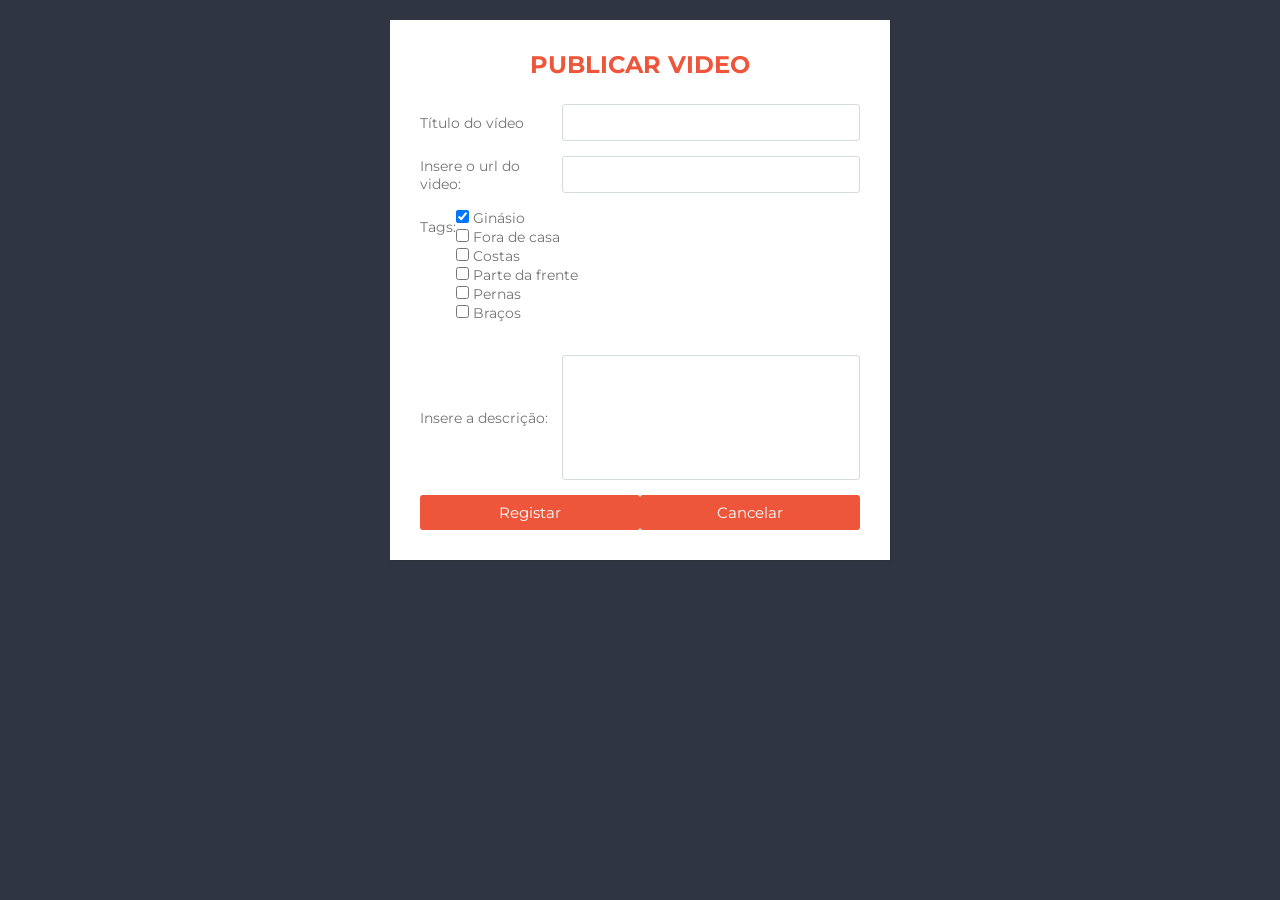
<file: prototipo2/Publicar-Videos/index.html>
<!DOCTYPE html>
<html lang="en">
<head>
	<meta charset="UTF-8">
  <meta name="viewport" content="width=device-width, initial-scale=1.0">
	<title>Publicar videos</title>
	<link rel="stylesheet" href="styles.css">
</head>
<body>

<div class="wrapper">
    <div class="title">
      Publicar video
    </div>
    <div class="form">
       <div class="inputfield">
          <label>Título do vídeo</label>
          <input type="text" class="input">
       </div>  
       <div class="inputfield">
       <label for="video">Insere o url do video:</label>
        <input class="input" type="url" id="video" name="video" accept="video/*">
        </div>
        <div class="inputfield">
            <p>Tags:</p>
              <div class="custom_select">
                <div>
                  <input type="checkbox" id="scales" name="gym" checked>
                  <label for="horns">Ginásio</label>
                </div>

                <div>
                  <input type="checkbox" id="scales" name="outside">
                  <label for="horns">Fora de casa</label>
                </div>

                <div>
                  <input type="checkbox" id="scales" name="backs">
                  <label for="horns">Costas</label>
                </div>

                <div>
                  <input type="checkbox" id="scales" name="front">
                  <label for="horns">Parte da frente</label>
                </div>

                <div>
                  <input type="checkbox" id="scales" name="les">
                  <label for="horns">Pernas</label>
                </div>
                
                <div>
                  <input type="checkbox" id="scales" name="arms">
                  <label for="horns">Braços</label>
                </div>
            </div>
       </div> 
       <br><br><br><br><br>
       

      <div class="inputfield">
          <label>Insere a descrição:</label>
          <textarea class="textarea"></textarea>
       </div> 
     
      <div class="inputfield">
        <input type="submit" value="Registar" class="btn">
        <input type="submit" value="Cancelar" class="btn">

      </div>


    </div>
</div>	
	
</body>
</html>
</file>
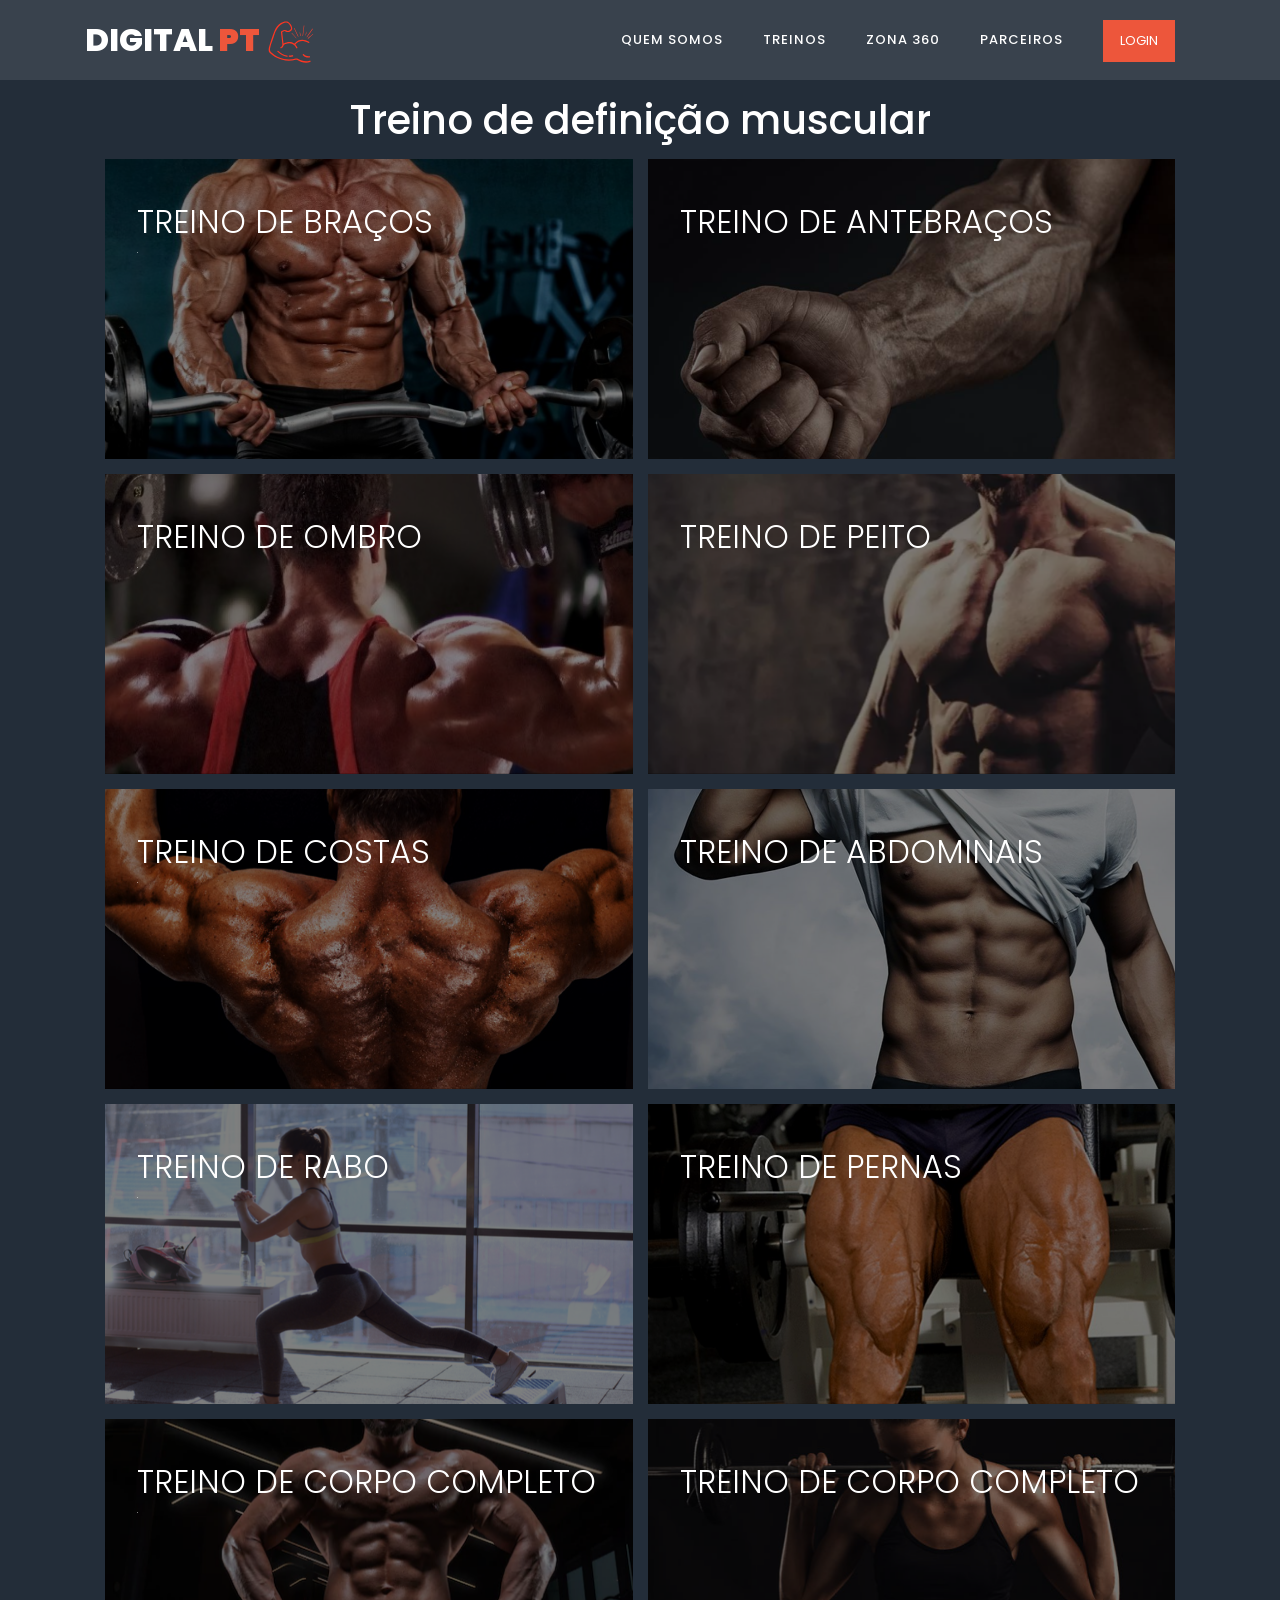
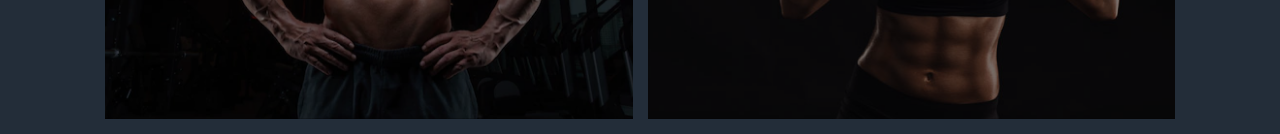
<file: prototipo2/galeria de videos/treino_de_definicao.html>
<!DOCTYPE html>

<html lang="en">



<head>

    <meta charset="UTF-8">

    <meta name="viewport" content="width=device-width, initial-scale=1.0">

    <link rel="icon" href="../fit.png">
<title>DIGITAL PT</title>


    <link rel="stylesheet" href="style.css">

    <link href="https://fonts.googleapis.com/css2?family=Poppins:wght@300;400;500;600;700&display=swap"

        rel="stylesheet">

    <link rel="stylesheet" href="https://stackpath.bootstrapcdn.com/font-awesome/4.7.0/css/font-awesome.min.css">



    <link rel="stylesheet" type="text/css" href="assets/css/bootstrap.min.css">



    <link rel="stylesheet" type="text/css" href="assets/css/font-awesome.css">



    <link rel="stylesheet" href="assets/css/template-para-360.css">

</head>



<body>



  <!--  Header Area Start  -->

  <header class="header-area header-sticky">

    <div class="container">

        <div class="row">

            <div class="col-12">

                <nav class="main-nav">

                    <!--  Logo Start  -->

                    <a href="../index.html" class="logo" align="left">DIGITAL<em> PT</em>

                        <img src="assets/images/gym.svg" width="50" height=50" alt="" />

                    </a>



                    <!--  Logo End  -->

                    <!--  Menu Start  -->

                    <ul class="nav">

                        <li class="scroll-to-section"><a href="../sobre_nos.html" >Quem somos</a></li>

                        <li class="scroll-to-section"><a href="../videos.html">Treinos</a></li>

                        <li class="scroll-to-section"><a href="../360.html">Zona 360</a></li>

                        <li class="scroll-to-section"><a href="../parceria.html">Parceiros</a></li> 

                        <li class="main-button"><a href="../login/login.html">Login</a></li>

                    </ul>

                    <a class='menu-trigger'>

                        <span>Menu</span>

                    </a>

                    <!--  Menu End  -->

                </nav>

            </div>

        </div>

    </div>

</header><br><br><br><br>

<!--  Header Area End  -->



<div class="content">

  



    <h1>Treino de definição muscular</h1>  

 

  <div class="video-gallery">

    

    <div class="gallery-item ">

     <img src="galeria/bracos.jpg"/>

      <div class="gallery-item-caption">

        <!--<div>-->

          <h2>Treino de braços</h2>

        <!--</div>-->

        <a class="vimeo-popup" href="https://youtu.be/VP56-dVhe54"></a>

      </div>

    </div>



    <div class="gallery-item ">

      <img src="galeria/antebracos.jpg"/>

       <div class="gallery-item-caption">

         <!--<div>-->

           <h2>Treino de antebraços</h2>

         <!--</div>-->

         <a class="vimeo-popup" href="https://youtu.be/izIG8eZIQZc"></a>

       </div>

     </div>

    

     <div class="gallery-item ">

      <img src="galeria/ombros.jpg"/>

       <div class="gallery-item-caption">

         <!--<div>-->

           <h2>Treino de ombro</h2>

         <!--</div>-->

         <a class="vimeo-popup" href="https://youtu.be/BEPp1ylJeno"></a>

       </div>

     </div>



     <div class="gallery-item ">

      <img src="galeria/peito.webp"/>

       <div class="gallery-item-caption">

         <!--<div>-->

           <h2>Treino de peito</h2>

         <!--</div>-->

         <a class="vimeo-popup" href="https://youtu.be/MWs4E45Zg2w"></a>

       </div>

     </div>



   <div class="gallery-item ">

     <img src="galeria/costas.jpg"/>

      <div class="gallery-item-caption">

        <!--<div>-->

          <h2>Treino de costas</h2>

        <!--</div>-->

        <a class="vimeo-popup" href="https://youtu.be/ICdzlG-iMSQ"></a>

      </div>

    </div>

    

    <div class="gallery-item ">

      <img src="galeria/abdominais.jpg"/>

       <div class="gallery-item-caption">

         <!--<div>-->

           <h2>Treino de abdominais</h2>

         <!--</div>-->

         <a class="vimeo-popup" href="https://youtu.be/NIcnysLjTPU"></a>

       </div>

     </div>

   

     <div class="gallery-item ">

      <img src="galeria/rabo.png"/>

       <div class="gallery-item-caption">

         <!--<div>-->

           <h2>Treino de rabo</h2>

         <!--</div>-->

         <a class="vimeo-popup" href="https://youtu.be/F4fhPVGiqpw"></a>

       </div>

     </div>

       

     <div class="gallery-item ">

      <img src="galeria/pernas.jpg"/>

       <div class="gallery-item-caption">

         <!--<div>-->

           <h2>Treino de pernas</h2>

         <!--</div>-->

         <a class="vimeo-popup" href="https://youtu.be/4n52rSBh3Yk"></a>

       </div>

     </div>

   

     <div class="gallery-item ">

      <img src="galeria/completo_homem.webp"/>

       <div class="gallery-item-caption">

         <!--<div>-->

           <h2>Treino de corpo completo</h2>

         <!--</div>-->

         <a class="vimeo-popup" href="https://youtu.be/C23W1rutByU"></a>

       </div>

     </div>

   

     <div class="gallery-item ">

      <img src="galeria/completo_mulher.jpg"/>

       <div class="gallery-item-caption">

         <!--<div>-->

           <h2>Treino de corpo completo</h2>

         <!--</div>-->

         <a class="vimeo-popup" href="https://youtu.be/CWuQPor3_xU"></a>

       </div>

     </div>



  </div>

</div>

</body>

</html>
</file>
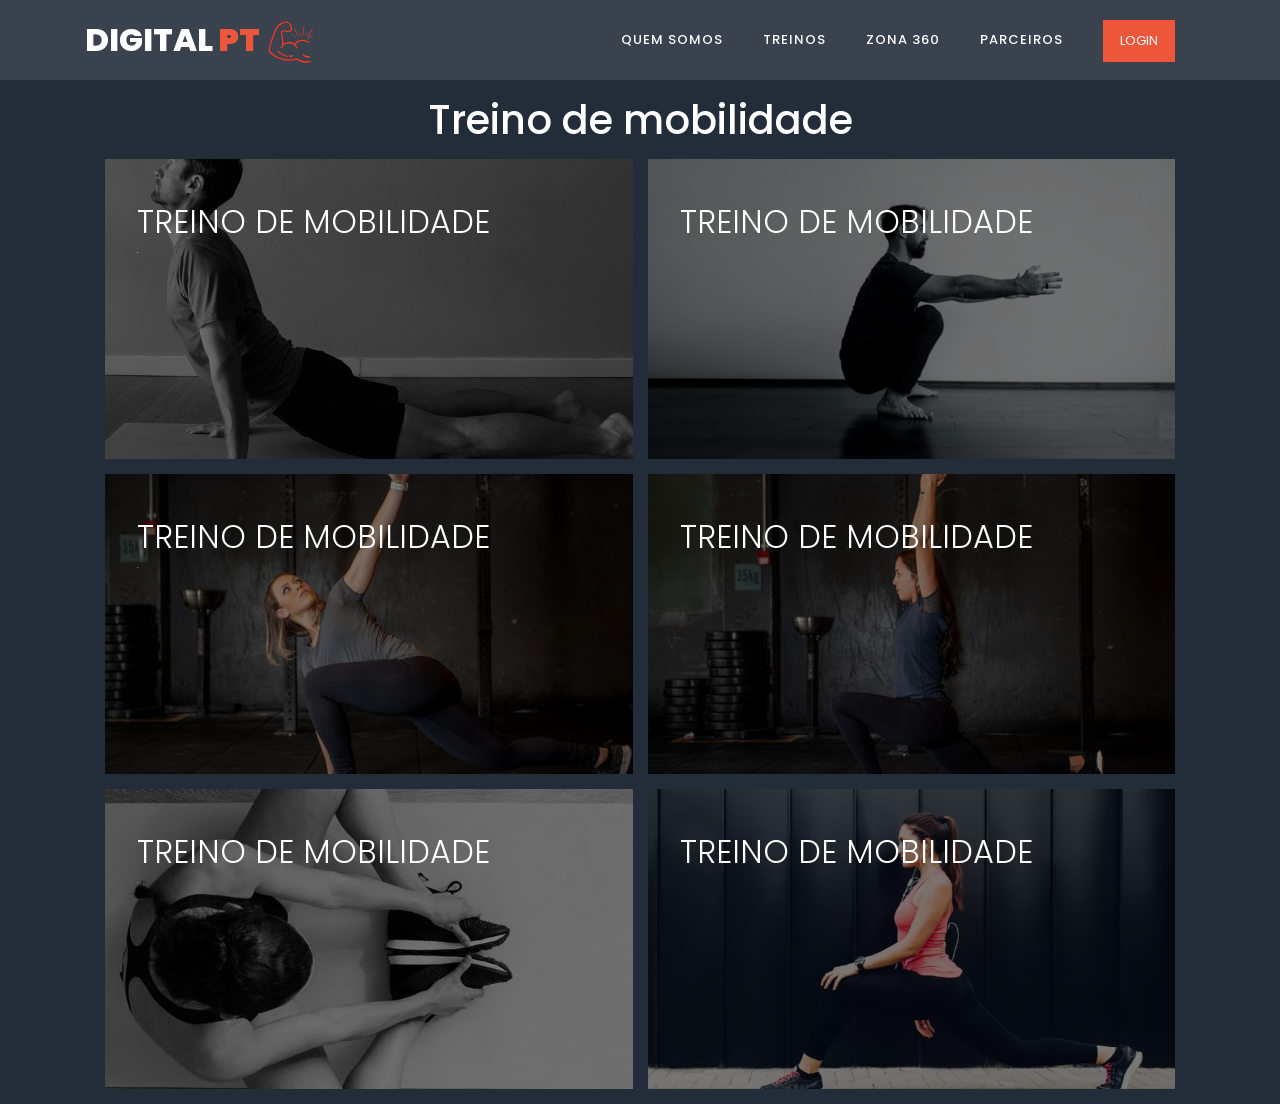
<file: prototipo2/galeria de videos/treino_de_mobilidade.html>
<!DOCTYPE html>

<html lang="en">



<head>

    <meta charset="UTF-8">

    <meta name="viewport" content="width=device-width, initial-scale=1.0">
    <link rel="icon" href="../fit.png">
<title>DIGITAL PT</title>

    <link rel="stylesheet" href="style.css">

    <link href="https://fonts.googleapis.com/css2?family=Poppins:wght@300;400;500;600;700&display=swap"

        rel="stylesheet">

    <link rel="stylesheet" href="https://stackpath.bootstrapcdn.com/font-awesome/4.7.0/css/font-awesome.min.css">



    <link rel="stylesheet" type="text/css" href="assets/css/bootstrap.min.css">



    <link rel="stylesheet" type="text/css" href="assets/css/font-awesome.css">



    <link rel="stylesheet" href="assets/css/template-para-360.css">

</head>



<body>



  <!--  Header Area Start  -->

  <header class="header-area header-sticky">

    <div class="container">

        <div class="row">

            <div class="col-12">

                <nav class="main-nav">

                    <!--  Logo Start  -->

                    <a href="../index.html" class="logo" align="left">DIGITAL<em> PT</em>

                        <img src="assets/images/gym.svg" width="50" height=50" alt="" />

                    </a>



                    <!--  Logo End  -->

                    <!--  Menu Start  -->

                    <ul class="nav">

                      <li class="scroll-to-section"><a href="../sobre_nos.html" >Quem somos</a></li>

                      <li class="scroll-to-section"><a href="../videos.html">Treinos</a></li>

                      <li class="scroll-to-section"><a href="../360.html">Zona 360</a></li>

                      <li class="scroll-to-section"><a href="../parceria.html">Parceiros</a></li> 

                      <li class="main-button"><a href="../login/login.html">Login</a></li>

                  </ul>

                    <a class='menu-trigger'>

                        <span>Menu</span>

                    </a>

                    <!--  Menu End  -->

                </nav>

            </div>

        </div>

    </div>

</header><br><br><br><br>

<!--  Header Area End  -->



<div class="content">

  



    <h1>Treino de mobilidade</h1>  

  

  <div class="video-gallery">

    

    <div class="gallery-item ">

     <img src="galeria/mobilidade1.jpg"/>

      <div class="gallery-item-caption">

        <!--<div>-->

          <h2>Treino de mobilidade</h2>

        <!--</div>-->

        <a class="vimeo-popup" href="https://youtu.be/DXaDRda963o"></a>

      </div>

    </div>



    <div class="gallery-item ">

      <img src="galeria/mobilidade2.jpg"/>

       <div class="gallery-item-caption">

         <!--<div>-->

           <h2>Treino de mobilidade</h2>

         <!--</div>-->

         <a class="vimeo-popup" href="https://youtu.be/Wx-DYIWAA0w"></a>

       </div>

     </div>

    

     <div class="gallery-item ">

      <img src="galeria/mobilidade3.webp"/>

       <div class="gallery-item-caption">

         <!--<div>-->

           <h2>Treino de mobilidade</h2>

         <!--</div>-->

         <a class="vimeo-popup" href="https://youtu.be/ZBdga39XWpk"></a>

       </div>

     </div>



     <div class="gallery-item ">

      <img src="galeria/mobilidade4.webp"/>

       <div class="gallery-item-caption">

         <!--<div>-->

           <h2>Treino de mobilidade</h2>

         <!--</div>-->

         <a class="vimeo-popup" href="https://youtu.be/UabgWPmn63A"></a>

       </div>

     </div>



   <div class="gallery-item ">

     <img src="galeria/mobilidade5.jpg"/>

      <div class="gallery-item-caption">

        <!--<div>-->

          <h2>Treino de mobilidade</h2>

        <!--</div>-->

        <a class="vimeo-popup" href="https://youtu.be/KXgxelPtvXM"></a>

      </div>

    </div>

    

    <div class="gallery-item ">

      <img src="galeria/mobilidade6.webp"/>

       <div class="gallery-item-caption">

         <!--<div>-->

           <h2>Treino de mobilidade</h2>

         <!--</div>-->

         <a class="vimeo-popup" href="https://youtu.be/E1WnspYj3sw"></a>

       </div>

     </div>

   

     



  </div>

</div>

</body>

</html>
</file>
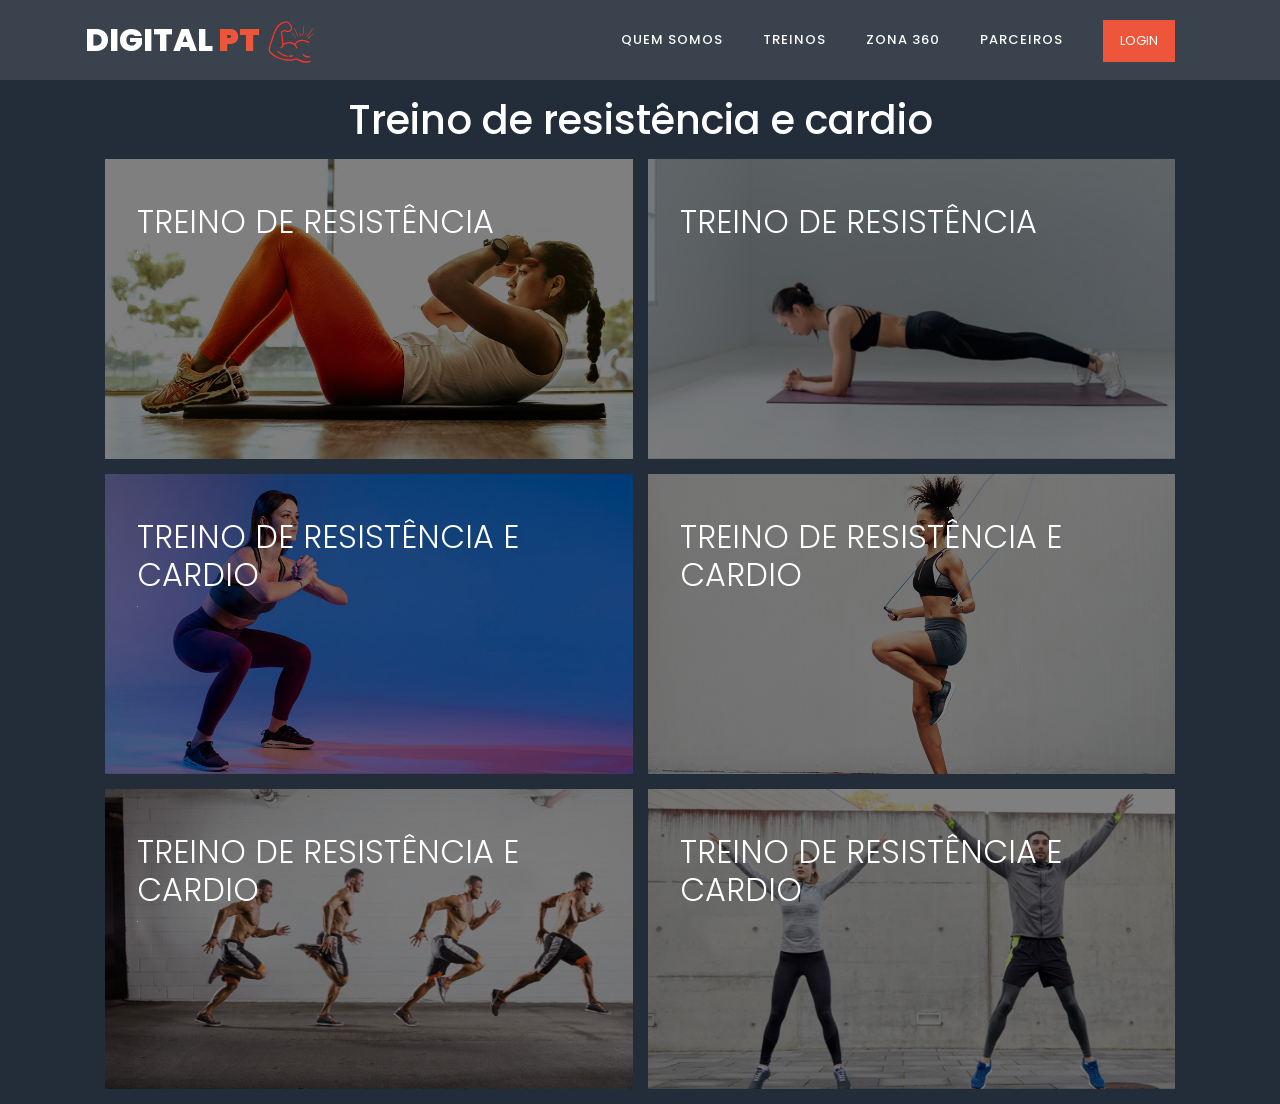
<file: prototipo2/galeria de videos/treino_de_resistencia.html>
<!DOCTYPE html>

<html lang="en">



<head>

    <meta charset="UTF-8">

    <meta name="viewport" content="width=device-width, initial-scale=1.0">

    <link rel="icon" href="../fit.png">
<title>DIGITAL PT</title>


    <link rel="stylesheet" href="style.css">

    <link href="https://fonts.googleapis.com/css2?family=Poppins:wght@300;400;500;600;700&display=swap"

        rel="stylesheet">

    <link rel="stylesheet" href="https://stackpath.bootstrapcdn.com/font-awesome/4.7.0/css/font-awesome.min.css">



    <link rel="stylesheet" type="text/css" href="assets/css/bootstrap.min.css">



    <link rel="stylesheet" type="text/css" href="assets/css/font-awesome.css">



    <link rel="stylesheet" href="assets/css/template-para-360.css">

</head>



<body>



  <!--  Header Area Start  -->

  <header class="header-area header-sticky">

    <div class="container">

        <div class="row">

            <div class="col-12">

                <nav class="main-nav">

                    <!--  Logo Start  -->

                    <a href="../index.html" class="logo" align="left">DIGITAL<em> PT</em>

                        <img src="assets/images/gym.svg" width="50" height=50" alt="" />

                    </a>



                    <!--  Logo End  -->

                    <!--  Menu Start  -->

                    <ul class="nav">

                      <li class="scroll-to-section"><a href="../sobre_nos.html" >Quem somos</a></li>

                      <li class="scroll-to-section"><a href="../videos.html">Treinos</a></li>

                      <li class="scroll-to-section"><a href="../360.html">Zona 360</a></li>

                      <li class="scroll-to-section"><a href="../parceria.html">Parceiros</a></li> 

                      <li class="main-button"><a href="../login/login.html">Login</a></li>

                  </ul>

                    <a class='menu-trigger'>

                        <span>Menu</span>

                    </a>

                    <!--  Menu End  -->

                </nav>

            </div>

        </div>

    </div>

</header><br><br><br><br>

<!--  Header Area End  -->



<div class="content">

  



    <h1>Treino de resistência e cardio</h1>  



  <div class="video-gallery">

    

    <div class="gallery-item ">

     <img src="galeria/resistencia (1).jpg"/>

      <div class="gallery-item-caption">

        <!--<div>-->

          <h2>Treino de resistência</h2>

        <!--</div>-->

        <a class="vimeo-popup" href="https://youtu.be/RejWnG2m0Hk"></a>

      </div>

    </div>



    <div class="gallery-item ">

      <img src="galeria/resistencia (2).jpg"/>

       <div class="gallery-item-caption">

         <!--<div>-->

           <h2>Treino de resistência</h2>

         <!--</div>-->

         <a class="vimeo-popup" href="https://youtu.be/ygHtumtcFS4"></a>

       </div>

     </div>

    

     <div class="gallery-item ">

      <img src="galeria/resistencia (3).jpg"/>

       <div class="gallery-item-caption">

         <!--<div>-->

           <h2>Treino de resistência e cardio</h2>

         <!--</div>-->

         <a class="vimeo-popup" href="https://youtu.be/QZjuHeAn8wE"></a>

       </div>

     </div>



     <div class="gallery-item ">

      <img src="galeria/resistencia (4).jpg"/>

       <div class="gallery-item-caption">

         <!--<div>-->

           <h2>Treino de resistência e cardio</h2>

         <!--</div>-->

         <a class="vimeo-popup" href="https://youtu.be/QhEbOKZKRpo"></a>

       </div>

     </div>



   <div class="gallery-item ">

     <img src="galeria/resistencia (5).jpg"/>

      <div class="gallery-item-caption">

        <!--<div>-->

          <h2>Treino de resistência e cardio</h2>

        <!--</div>-->

        <a class="vimeo-popup" href="https://youtu.be/4sSxLiPcVEs"></a>

      </div>

    </div>

    

    <div class="gallery-item ">

      <img src="galeria/resistencia (6).jpg"/>

       <div class="gallery-item-caption">

         <!--<div>-->

           <h2>Treino de resistência e cardio</h2>

         <!--</div>-->

         <a class="vimeo-popup" href="https://youtu.be/VYMDwYrxyxw"></a>

       </div>

     </div>



  </div>

</div>

</body>

</html>
</file>
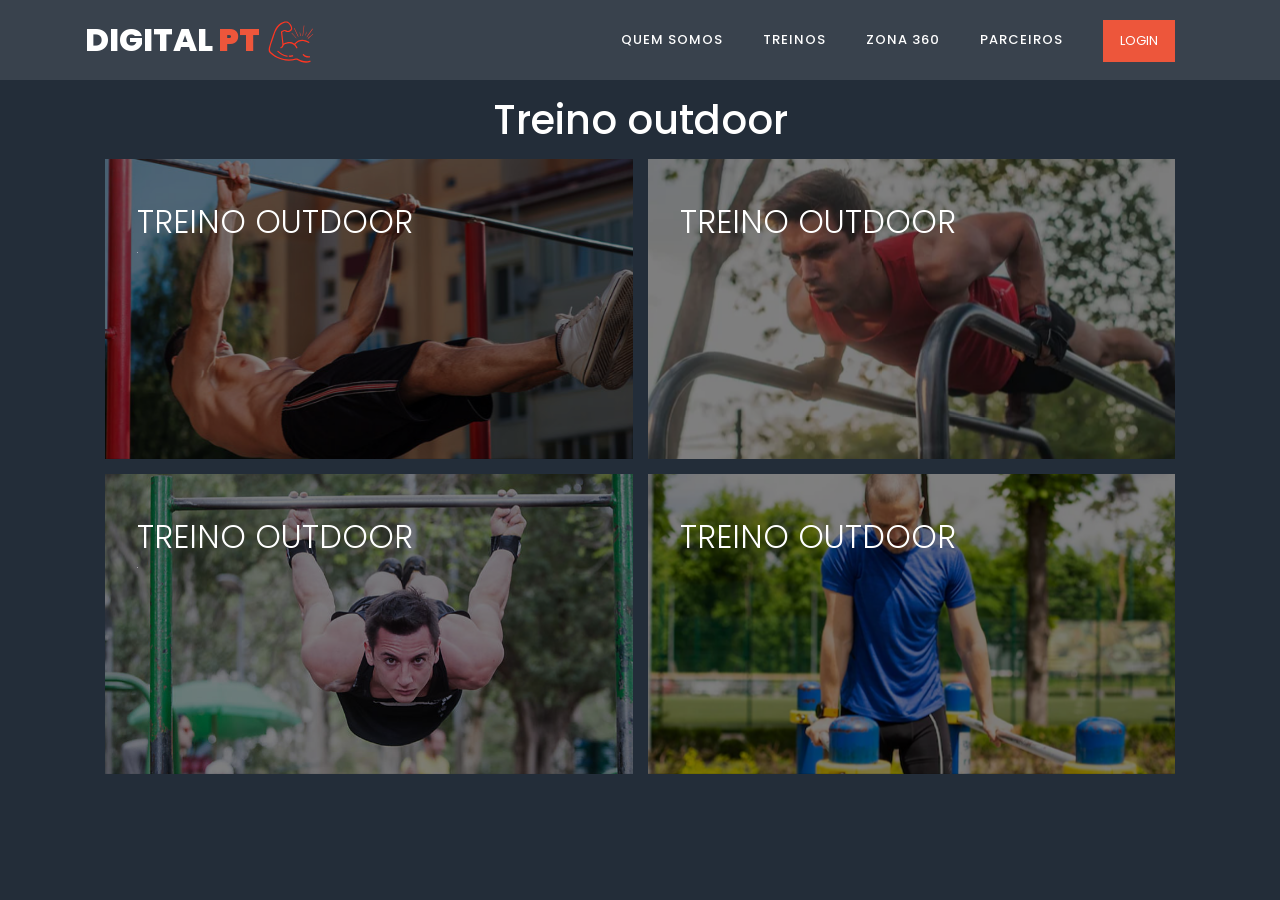
<file: prototipo2/galeria de videos/treino_outdoor.html>
<!DOCTYPE html>

<html lang="en">



<head>

    <meta charset="UTF-8">

    <meta name="viewport" content="width=device-width, initial-scale=1.0">

    <link rel="icon" href="../fit.png">
<title>DIGITAL PT</title>

    <link rel="stylesheet" href="style.css">

    <link href="https://fonts.googleapis.com/css2?family=Poppins:wght@300;400;500;600;700&display=swap"

        rel="stylesheet">

    <link rel="stylesheet" href="https://stackpath.bootstrapcdn.com/font-awesome/4.7.0/css/font-awesome.min.css">

    

    <link rel="stylesheet" type="text/css" href="assets/css/bootstrap.min.css">



    <link rel="stylesheet" type="text/css" href="assets/css/font-awesome.css">



    <link rel="stylesheet" href="assets/css/template-para-360.css">

</head>



<body>



  <!--  Header Area Start  -->

  <header class="header-area header-sticky">

    <div class="container">

        <div class="row">

            <div class="col-12">

                <nav class="main-nav">

                    <!--  Logo Start  -->

                    <a href="../index.html" class="logo" align="left">DIGITAL<em> PT</em>

                        <img src="assets/images/gym.svg" width="50" height="50" alt="" />

                    </a>



                    <!--  Logo End  -->

                    <!--  Menu Start  -->

                    <ul class="nav">

                      <li class="scroll-to-section"><a href="../sobre_nos.html" >Quem somos</a></li>

                      <li class="scroll-to-section"><a href="../videos.html">Treinos</a></li>

                      <li class="scroll-to-section"><a href="../360.html">Zona 360</a></li>

                      <li class="scroll-to-section"><a href="../parceria.html">Parceiros</a></li> 

                      <li class="main-button"><a href="../login/login.html">Login</a></li>

                  </ul>

                    <a class='menu-trigger'>

                        <span>Menu</span>

                    </a>

                    <!--  Menu End  -->

                </nav>

            </div>

        </div>

    </div>

</header><br><br><br><br>

<!--  Header Area End  -->



<div class="content">

  

    <h1>Treino outdoor</h1>  

  

  <div class="video-gallery">

    

    <div class="gallery-item ">

     <img src="galeria/outdoor (1).jpg"/>

      <div class="gallery-item-caption">

        <!--<div>-->

          <h2>Treino outdoor</h2>

        <!--</div>-->

        <a class="vimeo-popup" href="https://youtu.be/SEina0CyfoE"></a>

      </div>

    </div>



    <div class="gallery-item ">

      <img src="galeria/outdoor (1).webp"/>

       <div class="gallery-item-caption">

         <!--<div>-->

           <h2>Treino outdoor</h2>

         <!--</div>-->

         <a class="vimeo-popup" href="https://youtu.be/wHozzK5v32A"></a>

       </div>

     </div>

    

     <div class="gallery-item ">

      <img src="galeria/outdoor (2).jpg"/>

       <div class="gallery-item-caption">

         <!--<div>-->

           <h2>Treino outdoor</h2>

         <!--</div>-->

         <a class="vimeo-popup" href="https://youtu.be/j2a5-RskB9I"></a>

       </div>

     </div>



     <div class="gallery-item ">

      <img src="galeria/outdoor (2).webp"/>

       <div class="gallery-item-caption">

         <!--<div>-->

           <h2>Treino outdoor</h2>

         <!--</div>-->

         <a class="vimeo-popup" href="https://youtu.be/WdnYgc1ZrBY"></a>

       </div>

     </div>



  </div>

</div>

</body>

</html>
</file>
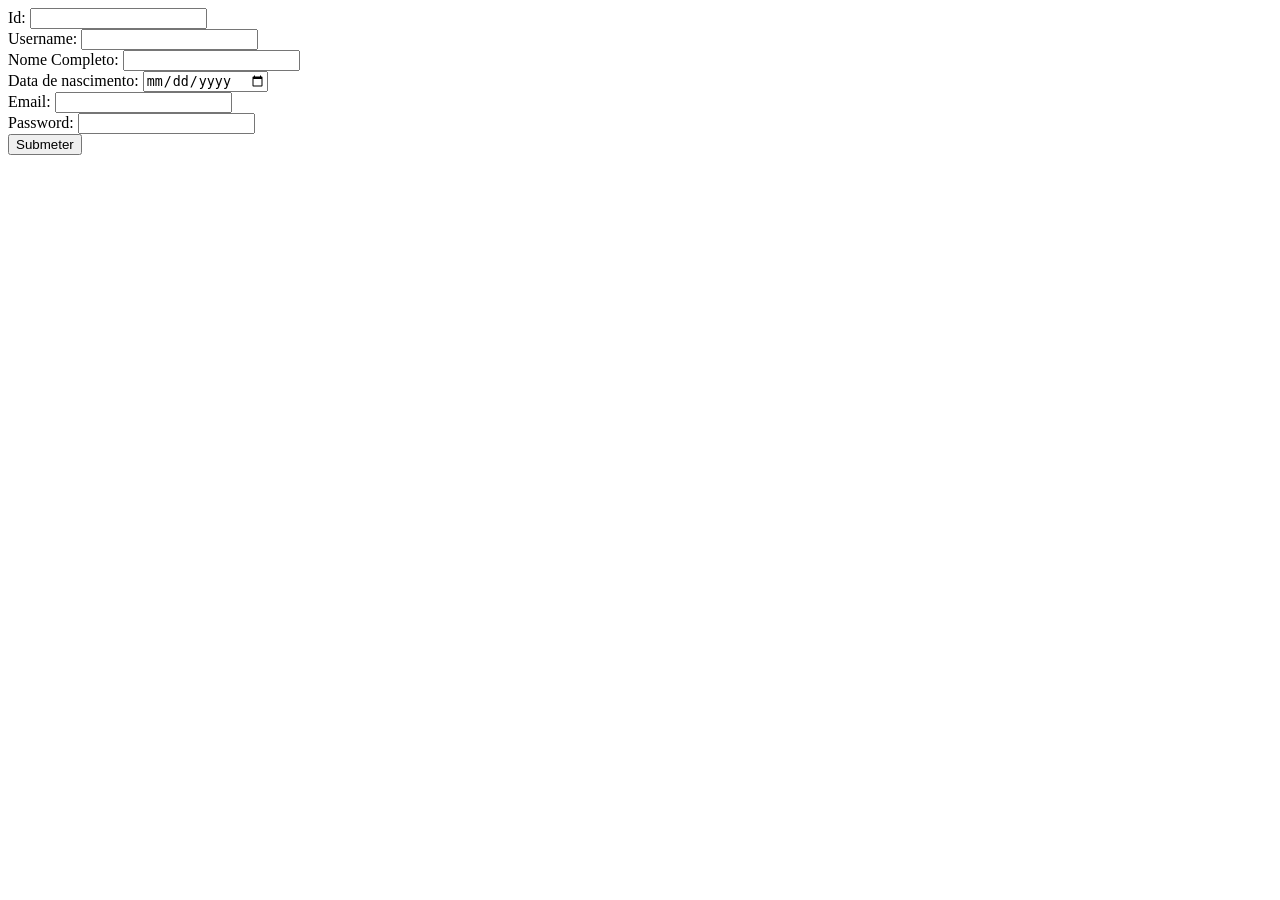
<file: prototipo2/login_registo/registo.html>
<html>
<form action="exe_registo.php" method="post">
    <div>
        <label for="id">Id:</label>
        <input type="text" id="id" name="id" /><br>
        <label for="username">Username:</label>
        <input type="text" id="username" name="username" /><br>
        <label for="fullname">Nome Completo:</label>
        <input type="text" id="fullname" name="fullname" /><br>
        <label for="dateofbirth">Data de nascimento:</label>
        <input type="date" id="dateofbirth" name="dateofbirth" /><br>
        <label for="email">Email:</label>
        <input type="email" id="email" name="email" /><br>
        <label for="password">Password:</label>
        <input type="password" id="password" name="password" /><br>
    </div>
    <button type="submit">Submeter</button>
    
</form>
</html>
</file>
<file: prototipo2/Publicar-Videos/styles.css>
@import url('https://fonts.googleapis.com/css?family=Montserrat:400,700&display=swap');

*{
  margin: 0;
  padding: 0;
  box-sizing: border-box;
  font-family: 'Montserrat', sans-serif;
}
body{
  background: #303641;
  padding: 0 10px;
}

.wrapper{
  max-width: 500px;
  width: 100%;
  background: #fff;
  margin: 20px auto;
  box-shadow: 1px 1px 2px rgba(0,0,0,0.125);
  padding: 30px;
}

.wrapper .title{
  font-size: 24px;
  font-weight: 700;
  margin-bottom: 25px;
  color: #ed563b;
  text-transform: uppercase;
  text-align: center;
}

.wrapper .form{
  width: 100%;
}

.wrapper .form .inputfield{
  margin-bottom: 15px;
  display: flex;
  align-items: center;
}

.wrapper .form .inputfield label{
   width: 200px;
   color: #757575;
   margin-right: 10px;
  font-size: 14px;
}

.wrapper .form .inputfield .input,
.wrapper .form .inputfield .textarea{
  width: 100%;
  outline: none;
  border: 1px solid #d5dbd9;
  font-size: 15px;
  padding: 8px 10px;
  border-radius: 3px;
  transition: all 0.3s ease;
}

.wrapper .form .inputfield .textarea{
  width: 100%;
  height: 125px;
  resize: none;
}

.wrapper .form .inputfield .custom_select{
  position: relative;
  width: 100%;
  height: 37px;
}


.wrapper .form .inputfield .custom_select select{
  -webkit-appearance: none;
  -moz-appearance:   none;
  appearance:        none;
  outline: none;
  width: 100%;
  height: 100%;
  border: 0px;
  padding: 8px 10px;
  font-size: 15px;
  border: 1px solid #d5dbd9;
  border-radius: 3px;
}


.wrapper .form .inputfield .input:focus,
.wrapper .form .inputfield .textarea:focus,
.wrapper .form .inputfield .custom_select select:focus{
  border: 1px solid #ed563b;
}

.wrapper .form .inputfield p{
   font-size: 14px;
   color: #757575;
}
.wrapper .form .inputfield .check{
  width: 15px;
  height: 15px;
  position: relative;
  display: block;
  cursor: pointer;
}
.wrapper .form .inputfield .check input[type="checkbox"]{
  position: absolute;
  top: 0;
  left: 0;
  opacity: 0;
}
.wrapper .form .inputfield .check .checkmark{
  width: 15px;
  height: 15px;
  border: 1px solid #ed563b;
  display: block;
  position: relative;
}
.wrapper .form .inputfield .check .checkmark:before{
  content: "";
  position: absolute;
  top: 1px;
  left: 2px;
  width: 5px;
  height: 2px;
  border: 2px solid;
  border-color: transparent transparent #fff #fff;
  transform: rotate(-45deg);
  display: none;
}
.wrapper .form .inputfield .check input[type="checkbox"]:checked ~ .checkmark{
  background: #ed563b;
}

.wrapper .form .inputfield .check input[type="checkbox"]:checked ~ .checkmark:before{
  display: block;
}

.wrapper .form .inputfield .btn{
  width: 50%;
   padding: 8px 10px;
  font-size: 15px; 
  border: 0px;
  background:  #ed563b;
  color: #fff;
  cursor: pointer;
  border-radius: 3px;
  outline: none;
}

.wrapper .form .inputfield .btn:hover{
  background: #ffd658;
}

.wrapper .form .inputfield:last-child{
  margin-bottom: 0;
}

@media (max-width:420px) {
  .wrapper .form .inputfield{
    flex-direction: column;
    align-items: flex-start;
  }
  .wrapper .form .inputfield label{
    margin-bottom: 5px;
  }
  .wrapper .form .inputfield.terms{
    flex-direction: row;
  }
}
</file>
<file: prototipo2/galeria de videos/style.css>
body {
  font-family: "Overpass", sans-serif;
  box-sizing: border-box;
}

.section-header {
  display: flex;
  justify-content: center;
  align-items: center;
  padding: 10px; 
  background: #2B3044;
}

.section-header h1 {
  font: 400 32px "Montserrat", sans-serif;
  text-transform: uppercase;
  color: #fff;
}

.video-gallery {
  display: grid;
  grid-template-columns: repeat(auto-fit, minmax(370px, 1fr));
  grid-gap: 15px;
  max-width: 1100px;
  padding: 15px; 
  margin: 0 auto;
  box-sizing: border-box;
}

.video-gallery .gallery-item {
  position: relative;
  width: 100%;
  height: 300px;
  background: #000;
  cursor: pointer;
  overflow: hidden;
}

.video-gallery .gallery-item img {
  position: relative;
  display: block;
  width: 115%;
  height: 300px;
  object-fit: cover;
  opacity: .5;
  /*transition: opacity .35s, transform .35s;*/
  transition: all 350ms ease-in-out;
  transform: translate3d(-23px, 0, 0);
  /*backface-visibility: hidden;*/
}

.north-cascades-img {
  object-position: 50% 30%;
}

.video-gallery .gallery-item .gallery-item-caption {
  padding: 32px;
  font-size: 1em;
  color: #fff;
  text-transform: uppercase;
}

.video-gallery .gallery-item .gallery-item-caption,
.video-gallery .gallery-item .gallery-item-caption > a {
  position: absolute;
  top: 0;
  left: 0;
  width: 100%;
  height: 100%;
}

.video-gallery .gallery-item h2 {
  font-weight: 300;
  overflow: hidden;
  padding: 12px 0;
}

.video-gallery .gallery-item h2,
.video-gallery .gallery-item p {
  position: relative;
  margin: 0;
  z-index: 1;
  pointer-events: none;
}

.video-gallery .gallery-item p {
  letter-spacing: 1px;
  font-size: 12px;
  padding: 12px 0;
  opacity: 0;
  transition: opacity 0.35s, transform 0.35s;
  transform: translate3d(10%, 0, 0);
}

.video-gallery .gallery-item:hover img {
  opacity: 0.3;
  transform: translate3d(0, 0, 0);
}

.video-gallery .gallery-item .gallery-item-caption {
  text-align: left;
}

.video-gallery .gallery-item h2::after {
  content: "";
  position: absolute;
  bottom: 0;
  left: 0;
  width: 15%;
  height: 1px;
  background: #fff;
  transition: transform 0.3s;
  transform: translate3d(-100%, 0, 0);
}

.video-gallery .gallery-item:hover h2::after {
  transform: translate3d(0, 0, 0);
}

.video-gallery .gallery-item:hover p {
  opacity: 1;
  transform: translate3d(0, 0, 0);
}

h1{
  color: #fff;
}
</file>
<file: prototipo2/galeria de videos/assets/css/template-para-360.css>
/*

TemplateMo 548 Training Studio

https://templatemo.com/tm-548-training-studio

*/

/* ---------------------------------------------
Table of contents
------------------------------------------------
01. font & reset css
02. reset
03. global styles
04. header
05. banner
06. features
07. testimonials
08. contact
09. footer
10. preloader
11. search
12. portfolio

--------------------------------------------- */
/* 
---------------------------------------------
font & reset css
--------------------------------------------- 
*/
@import url("https://fonts.googleapis.com/css?family=Poppins:100,100i,200,200i,300,300i,400,400i,500,500i,600,600i,700,700i,800,800i,900,900i");
/* 
---------------------------------------------
reset
--------------------------------------------- 
*/
html, body, div, span, applet, object, iframe, h1, h2, h3, h4, h5, h6, p, blockquote, div
pre, a, abbr, acronym, address, big, cite, code, del, dfn, em, font, img, ins, kbd, q,
s, samp, small, strike, strong, sub, sup, tt, var, b, u, i, center, dl, dt, dd, ol, ul, li,
figure, header, nav, section, article, aside, footer, figcaption {
  margin: 0;
  padding: 0;
  border: 0;
  outline: 0;
}

.link-to-book {
 color: #ed563b;
 display: block;
 border: 2px solid #ed563b;
 border-radius: 5px;
 padding: 5px 10px;
 text-align: center;
 width: 150px;
 height: 40px;
}

a.link-to-book:hover {
  background-color: #ED563B;
  color: #ffffff;
  text-decoration: none;
}

.link-to-book-wrapper {
  flex: 2;
}

.clearfix:after {
  content: ".";
  display: block;
  clear: both;
  visibility: hidden;
  line-height: 0;
  height: 0;
}

.clearfix {
  display: inline-block;
}

html[xmlns] .clearfix {
  display: block;
}

* html .clearfix {
  height: 1%;
}

ul, li {
  padding: 0;
  margin: 0;
  list-style: none;
}

header, nav, section, article, aside, footer, hgroup {
  display: block;
}

* {
  box-sizing: border-box;
}

html, body {
  font-family: 'Poppins', sans-serif;
  font-weight: 400;
  background-color: #232d39;
  font-size: 16px;
  -ms-text-size-adjust: 100%;
  -webkit-font-smoothing: antialiased;
  -moz-osx-font-smoothing: grayscale;
}

a {
  text-decoration: none !important;
}

h1, h2, h3, h4, h5, h6 {
  margin-top: 0px;
  margin-bottom: 0px;
}

ul {
  margin-bottom: 0px;
}

p {
  font-size: 14px;
  line-height: 25px;
  color: #7a7a7a;
}

/* 
---------------------------------------------
global styles
--------------------------------------------- 
*/
html,
body {
  background: #232d39;
  font-family: 'Poppins', sans-serif;
}

::selection {
  background: #ed563b;
  color: #fff;
}

::-moz-selection {
  background: #ed563b;
  color: #fff;
}

@media (max-width: 991px) {
  html, body {
    overflow-x: hidden;
  }
  .mobile-top-fix {
    margin-top: 30px;
    margin-bottom: 0px;
  }
  .mobile-bottom-fix {
    margin-bottom: 30px;
  }
  .mobile-bottom-fix-big {
    margin-bottom: 60px;
  }
}

.section-heading {
  text-align: center;
  margin-top: 140px;
  margin-bottom: 80px;
}

.section-heading h2 {
  font-size: 28px;
  font-weight: 800;
  color: #232d39;
  text-transform: uppercase;
  letter-spacing: 0.5px;
  margin-top: 0px;
  margin-bottom: 0px;
}

.section-heading h2 em {
  font-style: normal;
  color: #ed563b;
}

.section-heading img {
  margin: 20px auto;
}

.dark-bg h2 {
  color: #fff;
}

.dark-bg p {
  color: #fff;
}

.main-button a {
  display: inline-block;
  font-size: 15px;
  padding: 12px 20px;
  background-color: #ed563b;
  color: #fff;
  text-align: center;
  font-weight: 400;
  text-transform: uppercase;
  transition: all .3s;
}

.main-button a:hover {
  background-color: #ed563b;
}


/* 
---------------------------------------------
header
--------------------------------------------- 
*/

.background-header {
  background: rgba(250,250,250,0.99) !important;
  height: 80px!important;
  position: fixed!important;
  top: 0px;
  left: 0px;
  right: 0px;
  box-shadow: 0px 0px 10px rgba(0,0,0,0.15)!important;
}

.background-header .logo,
.background-header .main-nav .nav li a {
  color: #232d39!important;
}

.background-header .main-nav .nav li:last-child a {
  color: #fff !important;
}

.background-header .main-nav .nav li:last-child a:hover {
  color: #fff!important;
}

.background-header .main-nav .nav li:hover a {
  color: #ed563b!important;
}

.background-header .nav li a.active {
  color: #ed563b!important;
}

.header-area {
  position: absolute;
  top: 0px;
  left: 0px;
  right: 0px;
  z-index: 100;
  height: 80px;
  background: rgba(250,250,250,0.1);
  -webkit-transition: all .5s ease 0s;
  -moz-transition: all .5s ease 0s;
  -o-transition: all .5s ease 0s;
  transition: all .5s ease 0s;
}

.header-area .main-nav {
  min-height: 80px;
  background: transparent;
}

.header-area .main-nav .logo {
  line-height: 80px;
  color: #fff;
  font-size: 32px;
  font-weight: 800;
  text-transform: uppercase;
  float: left;
  -webkit-transition: all 0.3s ease 0s;
  -moz-transition: all 0.3s ease 0s;
  -o-transition: all 0.3s ease 0s;
  transition: all 0.3s ease 0s;
}

.header-area .main-nav .logo em {
  font-style: normal;
  color: #ed563b;
  font-weight: 900;
}

.header-area .main-nav .nav {
  float: right;
  margin-top: 27px;
  margin-right: 0px;
  background-color: transparent;
  -webkit-transition: all 0.3s ease 0s;
  -moz-transition: all 0.3s ease 0s;
  -o-transition: all 0.3s ease 0s;
  transition: all 0.3s ease 0s;
  position: relative;
  z-index: 999;
}

.header-area .main-nav .nav li {
  padding-left: 20px;
  padding-right: 20px;
}

.header-area .main-nav .nav li a {
  display: block;
  font-weight: 500;
  font-size: 13px;
  color: #7a7a7a;
  text-transform: uppercase;
  -webkit-transition: all 0.3s ease 0s;
  -moz-transition: all 0.3s ease 0s;
  -o-transition: all 0.3s ease 0s;
  transition: all 0.3s ease 0s;
  height: 40px;
  line-height: 40px;
  border: transparent;
  letter-spacing: 1px;
}

.header-area .main-nav .nav li a {
  color: #fff;
}

.header-area .main-nav .nav li:last-child a {
  display: inline-block;
  font-size: 13px;
  padding: 11px 17px;
  background-color: #ed563b;
  color: #fff;
  text-align: center;
  font-weight: 400;
  letter-spacing: 0px;
  text-transform: uppercase;
  transition: all .3s;
  height: auto;
  line-height: 20px;
}

.header-area .main-nav .nav li:last-child a:hover {
  background-color: #f9735b;
  opacity: 1;
}

.header-area .main-nav .nav li:hover a,
.header-area .main-nav .nav li a.active {
  color: #ed563b!important;
  opacity: 1;
}

.background-header .main-nav .nav li:hover a,
.background-header .main-nav .nav li a.active {
  color: #ed563b!important;
  opacity: 1;
}

.header-area .main-nav .menu-trigger {
  cursor: pointer;
  display: block;
  position: absolute;
  top: 23px;
  width: 32px;
  height: 40px;
  text-indent: -9999em;
  z-index: 99;
  right: 40px;
  display: none;
}

.header-area .main-nav .menu-trigger span,
.header-area .main-nav .menu-trigger span:before,
.header-area .main-nav .menu-trigger span:after {
  -moz-transition: all 0.4s;
  -o-transition: all 0.4s;
  -webkit-transition: all 0.4s;
  transition: all 0.4s;
  background-color: #1e1e1e;
  display: block;
  position: absolute;
  width: 30px;
  height: 2px;
  left: 0;
}

.background-header .main-nav .menu-trigger span,
.background-header .main-nav .menu-trigger span:before,
.background-header .main-nav .menu-trigger span:after {
  background-color: #1e1e1e;
}

.header-area .main-nav .menu-trigger span:before,
.header-area .main-nav .menu-trigger span:after {
  -moz-transition: all 0.4s;
  -o-transition: all 0.4s;
  -webkit-transition: all 0.4s;
  transition: all 0.4s;
  background-color: #1e1e1e;
  display: block;
  position: absolute;
  width: 30px;
  height: 2px;
  left: 0;
  width: 75%;
}

.background-header .main-nav .menu-trigger span:before,
.background-header .main-nav .menu-trigger span:after {
  background-color: #1e1e1e;
}

.header-area .main-nav .menu-trigger span:before,
.header-area .main-nav .menu-trigger span:after {
  content: "";
}

.header-area .main-nav .menu-trigger span {
  top: 16px;
}

.header-area .main-nav .menu-trigger span:before {
  -moz-transform-origin: 33% 100%;
  -ms-transform-origin: 33% 100%;
  -webkit-transform-origin: 33% 100%;
  transform-origin: 33% 100%;
  top: -10px;
  z-index: 10;
}

.header-area .main-nav .menu-trigger span:after {
  -moz-transform-origin: 33% 0;
  -ms-transform-origin: 33% 0;
  -webkit-transform-origin: 33% 0;
  transform-origin: 33% 0;
  top: 10px;
}

.header-area .main-nav .menu-trigger.active span,
.header-area .main-nav .menu-trigger.active span:before,
.header-area .main-nav .menu-trigger.active span:after {
  background-color: transparent;
  width: 100%;
}

.header-area .main-nav .menu-trigger.active span:before {
  -moz-transform: translateY(6px) translateX(1px) rotate(45deg);
  -ms-transform: translateY(6px) translateX(1px) rotate(45deg);
  -webkit-transform: translateY(6px) translateX(1px) rotate(45deg);
  transform: translateY(6px) translateX(1px) rotate(45deg);
  background-color: #1e1e1e;
}

.background-header .main-nav .menu-trigger.active span:before {
  background-color: #1e1e1e;
}

.header-area .main-nav .menu-trigger.active span:after {
  -moz-transform: translateY(-6px) translateX(1px) rotate(-45deg);
  -ms-transform: translateY(-6px) translateX(1px) rotate(-45deg);
  -webkit-transform: translateY(-6px) translateX(1px) rotate(-45deg);
  transform: translateY(-6px) translateX(1px) rotate(-45deg);
  background-color: #1e1e1e;
}

.background-header .main-nav .menu-trigger.active span:after {
  background-color: #1e1e1e;
}

.header-area.header-sticky {
  min-height: 80px;
}

.header-area.header-sticky .nav {
  margin-top: 20px !important;
}

.header-area.header-sticky .nav li a.active {
  color: #ed563b;
}

@media (max-width: 1200px) {
  .header-area .main-nav .nav li {
    padding-left: 12px;
    padding-right: 12px;
  }
  .header-area .main-nav:before {
    display: none;
  }
}

@media (max-width: 767px) {
  .header-area .main-nav .logo {
    color: #1e1e1e;
  }
  .header-area.header-sticky .nav li a:hover,
  .header-area.header-sticky .nav li a.active {
    color: #ed563b!important;
    opacity: 1;
  }
  .header-area {
    background-color: #f7f7f7;
    padding: 0px 15px;
    height: 80px;
    box-shadow: none;
    text-align: center;
  }
  .header-area .container {
    padding: 0px;
  }
  .header-area .logo {
    margin-left: 30px;
  }
  .header-area .menu-trigger {
    display: block !important;
  }
  .header-area .main-nav {
    overflow: hidden;
  }
  .header-area .main-nav .nav {
    float: none;
    width: 100%;
    display: none;
    -webkit-transition: all 0s ease 0s;
    -moz-transition: all 0s ease 0s;
    -o-transition: all 0s ease 0s;
    transition: all 0s ease 0s;
    margin-left: 0px;
  }
  .header-area .main-nav .nav li:first-child {
    border-top: 1px solid #eee;
  }
  .header-area .main-nav .nav li:last-child {
    width: 100%;
    background-color: #ed563b;
    color: #fff;
  }
  .header-area .main-nav .nav li:last-child a {
    background-color: #ed563b!important;
  }
  .header-area .main-nav .nav li:last-child a:hover,
  .header-area .main-nav .nav li:last-child:hover a {
    background-color: #ed563b!important;
    color: #fff!important;
  }
  .header-area.header-sticky .nav {
    margin-top: 80px !important;
  }
  .header-area .main-nav .nav li {
    width: 100%;
    background: #fff;
    border-bottom: 1px solid #eee;
    padding-left: 0px !important;
    padding-right: 0px !important;
  }
  .header-area .main-nav .nav li a {
    height: 50px !important;
    line-height: 50px !important;
    padding: 0px !important;
    border: none !important;
    background: #f7f7f7 !important;
    color: #232d39 !important;
  }
  .header-area .main-nav .nav li:last-child a {
    color: #fff!important;
  }
  .header-area .main-nav .nav li a:hover {
    background: #eee !important;
    color: #ed563b!important;
  }
  .header-area .main-nav .nav li.submenu ul {
    position: relative;
    visibility: inherit;
    opacity: 1;
    z-index: 1;
    transform: translateY(0%);
    transition-delay: 0s, 0s, 0.3s;
    top: 0px;
    width: 100%;
    box-shadow: none;
    height: 0px;
  }
  .header-area .main-nav .nav li.submenu ul li a {
    font-size: 12px;
    font-weight: 400;
  }
  .header-area .main-nav .nav li.submenu ul li a:hover:before {
    width: 0px;
  }
  .header-area .main-nav .nav li.submenu ul.active {
    height: auto !important;
  }
  .header-area .main-nav .nav li.submenu:after {
    color: #3B566E;
    right: 25px;
    font-size: 14px;
    top: 15px;
  }
  .header-area .main-nav .nav li.submenu:hover ul, .header-area .main-nav .nav li.submenu:focus ul {
    height: 0px;
  }
}

@media (min-width: 767px) {
  .header-area .main-nav .nav {
    display: flex !important;
  }
}


/* 
---------------------------------------------
banner
--------------------------------------------- 
*/

.main-banner {
  position: relative;
}

#bg-video {
    min-width: 100%;
    min-height: 100vh;
    max-width: 100%;
    max-height: 100vh;
    object-fit: cover;
    z-index: -1;
}

#bg-video::-webkit-media-controls {
    display: none !important;
}

#bg-image {
  min-width: 100%;
  min-height: 100vh;
  max-width: 100%;
  max-height: 100vh;
  object-fit: cover;
  z-index: -1;
}

#bg-image::-webkit-media-controls {
  display: none !important;
}

.video-overlay {
    position: absolute;
    background-color: rgba(35,45,57,0.8);
    top: 0;
    left: 0;
    bottom: 7px;
    width: 100%;
}

.main-banner .caption {
  text-align: center;
  position: absolute;
  width: 80%;
  left: 50%;
  top: 50%;
  transform: translate(-50%,-50%);
}

.main-banner .caption h6 {
  margin-top: 0px;
  font-size: 40px;
  text-transform: uppercase;
  font-weight: 800;
  color: #fff;
  letter-spacing: 0.5px;
}

.main-banner .caption h2 {
  margin-top: 30px;
  margin-bottom: 25px;
  font-size: 84px;
  text-transform: uppercase;
  font-weight: 800;
  color: #fff;
  letter-spacing: 1px;
}

.main-banner .caption h2 em {
  font-style: normal;
  color: #ed563b;
  font-weight: 900;
}


/*
---------------------------------------------
features
---------------------------------------------
*/

#features {
  margin-bottom: 80px;
}

.feature-item {
  display: inline-block;
  margin-bottom: 60px;
}

.feature-item .left-icon img {
  float: left;
  margin-right: 30px;
}

.feature-item .right-content {
  display: inline;
}

.feature-item .right-content h4 {
  margin-top: 0px;
  margin-bottom:  7px;
  letter-spacing: 0.25px;
  color: #232d39;
  font-size: 19px;
  font-weight: 600;
  text-transform: capitalize;
}

.feature-item .right-content a.text-button {
  margin-top: 7px;
  display: inline-block;
  font-size: 13px;
  text-transform: uppercase;
  color: #ed563b;
  font-weight: 500;
}

/*
---------------------------------------------
subscribe
---------------------------------------------
*/

#call-to-action {
  padding: 120px 0px;
  background-image: url(../images/cta-bg.jpg);
  background-position: center center;
  background-repeat: no-repeat;
  background-size: cover;
  text-align: center;
}

.cta-content h2 {
  font-size: 36px;
  text-transform: uppercase;
  font-weight: 800;
  color: #fff;
  letter-spacing: 1px;
}

.cta-content h2 em {
  font-style: normal;
  color: #ed563b;
}

.cta-content p {
  font-size: 16px;
  color: #fff;
  margin: 15px 0px 25px 0px;
}



/*
--------------------------------------------
Our Classes
--------------------------------------------
*/

#our-classes {
  margin-bottom: 140px;
}

#tabs ul {
  margin: 0;
  padding: 0;
}
#tabs ul li {
  margin-bottom: 30px;
  display: inline-block;
  width: 100%;
}
#tabs ul li:last-child {
  margin-bottom: 0px;
}
#tabs ul li a {
  text-transform: capitalize;
  width: 100%;
  padding: 30px 30px;
  display: inline-block;
  background-color: #fff;
  box-shadow: 0px 0px 15px rgba(0,0,0,0.1);
  border-radius: 5px;
  font-size: 19px;
  color: #232d39;
  letter-spacing: 0.5px;
  font-weight: 600;
  transition: all 0.3s;
}
#tabs .main-rounded-button a {
  text-align: center;
  padding: 20px 30px;
  width: 100%;
  border-radius: 5px;
  display: inline-block;
  box-shadow: 0px 0px 15px rgba(0,0,0,0.1);
  color: #fff;
  font-size: 19px;
  letter-spacing: 0.5px;
  font-weight: 600;
  background-color: #ed563b;
}
#tabs .main-rounded-button a:hover {
  background-color: #f9735b;
}
#tabs ul li a img {
  max-width: 100%;
  margin-right: 20px;
}
#tabs ul .ui-tabs-active span {
  background: #faf5b2;
  border: #faf5b2;
  line-height: 90px;
  border-bottom: none;
}
#tabs ul .ui-tabs-active a {
  color: #ed563b;
}
#tabs ul .ui-tabs-active span {
  color: #1e1e1e;
}
.tabs-content {
  margin-left: 30px;
  text-align: left;
  display: inline-block;
  transition: all 0.3s;
}
.tabs-content img {
  max-width: 100%;
  overflow: hidden;
  border-radius: 5px;
}
.tabs-content h4 {
  font-size: 23px;
  font-weight: 700;
  color: #232d39;
  letter-spacing: 0.5px;
  margin-bottom: 20px;
  margin-top: 30px;
}
.tabs-content p {
  font-size: 14px;
  color: #7a7a7a;
  margin-bottom: 28px;
}


/* 
---------------------------------------------
schedule
--------------------------------------------- 
*/

#schedule {
  padding: 0px 0px 140px 0px;
  background-image: url(../images/cta-bg.jpg);
  background-position: center center;
  background-repeat: no-repeat;
  background-size: cover;
}

#schedule table {
  width: 100%;
  text-align: center;
  border: 1px solid #fff;
}

#schedule table tbody {
  border-top: 1px solid #fff; 
}

#schedule table tbody tr {
  border-bottom: 1px solid #fff;
}

#schedule table tbody tr td {
  border-right: 1px solid #fff;
  height: 100px;
}

#schedule table tr td {
  color: #fff;
  font-size: 13px;
  text-transform: capitalize;
  font-weight: 500;
  letter-spacing: 0.25px;
}

.schedule-table.filtering .ts-item {
    opacity: 0;
    transition: all 0.5s;
}

.schedule-table.filtering .ts-item.show {
    opacity: 1;
    transition: all 0.5s;
}

#schedule .filters {
  margin-bottom: 40px;
}
#schedule .filters ul {
  padding: 0;
  text-align: center;
}
#schedule .filters ul li {
  list-style: none;
  display: inline;
  cursor: pointer;
  position: relative;
  margin-right: 10px;
  font-size: 15px;
  font-weight: 500;
  color: #fff;
  text-transform: capitalize;
  -webkit-transition: all 0.3s ease-in-out;
  -moz-transition: all 0.3s ease-in-out;
  -o-transition: all 0.3s ease-in-out;
  -ms-transition: all 0.3s ease-in-out;
  transition: all 0.3s ease-in-out;
}
#schedule .filters ul li:after {
  content: "/";
  margin-left: 10px;
  color: #fff;
}
#schedule .filters ul li:last-child {
  margin-right: 0px;
}
#schedule .filters ul li:last-child::after {
  display: none;
}
#schedule .filters ul li.active,
#schedule .filters ul li:hover {
  color: #ed563b;
}
#schedule .filters-content {
  margin-top: 50px;
}
#schedule .filters-content .show {
  opacity: 1;
  visibility: visible;
  transition: all 350ms;
}
#schedule .filters-content .hide {
  opacity: 0;
  visibility: hidden;
  transition: all 350ms;
}
/* 
---------------------------------------------
schedule1
--------------------------------------------- 
*/

#schedule1 {
  padding: 0px 0px 140px 0px;
  background-image: url(../images/cta-bg.jpg);
  background-position: center center;
  background-repeat: no-repeat;
  background-size: cover;
}

#schedule1 table {
  width: 100%;
  text-align: center;
  border: 1px solid #fff;
}

#schedule1 table tbody {
  border-top: 1px solid #fff; 
}

#schedule1 table tbody tr {
  border-bottom: 1px solid #fff;
}

#schedule1 table tbody tr td {
  border-right: 1px solid #fff;
  height: 100px;
}

#schedule1 table tr td {
  color: #fff;
  font-size: 13px;
  text-transform: capitalize;
  font-weight: 500;
  letter-spacing: 0.25px;
}

.schedule1-table.filtering .ts-item {
    opacity: 0;
    transition: all 0.5s;
}

.schedule1-table.filtering .ts-item.show {
    opacity: 1;
    transition: all 0.5s;
}

#schedule1 .filters {
  margin-bottom: 40px;
}
#schedule1 .filters ul {
  padding: 0;
  text-align: center;
}
#schedule1 .filters ul li {
  list-style: none;
  display: inline;
  cursor: pointer;
  position: relative;
  margin-right: 10px;
  font-size: 15px;
  font-weight: 500;
  color: #fff;
  text-transform: capitalize;
  -webkit-transition: all 0.3s ease-in-out;
  -moz-transition: all 0.3s ease-in-out;
  -o-transition: all 0.3s ease-in-out;
  -ms-transition: all 0.3s ease-in-out;
  transition: all 0.3s ease-in-out;
}
#schedule1 .filters ul li:after {
  content: "/";
  margin-left: 10px;
  color: #fff;
}
#schedule1 .filters ul li:last-child {
  margin-right: 0px;
}
#schedule1 .filters ul li:last-child::after {
  display: none;
}
#schedule1 .filters ul li.active,
#schedule1 .filters ul li:hover {
  color: #ed563b;
}
#schedule1 .filters-content {
  margin-top: 50px;
}
#schedule1 .filters-content .show {
  opacity: 1;
  visibility: visible;
  transition: all 350ms;
}
#schedule1 .filters-content .hide {
  opacity: 0;
  visibility: hidden;
  transition: all 350ms;
}


/* 
---------------------------------------------
trainers
--------------------------------------------- 
*/

#trainers .trainer-item {
  background-color: #fff;
  border-radius: 5px;
  box-shadow: 0px 0px 15px rgba(0,0,0,0.1);
  padding: 40px;
}

#trainers .trainer-item img {
  width: 100%;
  border-radius: 5px;
  align-items: center;
}

#trainers .trainer-item span {
  font-size: 13px;
  font-weight: 500;
  color: #ed563b;
  display: inline-block;
  margin-top: 25px;
  margin-bottom: 10px;
}

#trainers .trainer-item h4 {
  font-size: 19px;
  font-weight: 600;
  color: #232d39;
  letter-spacing: 0.5px;
  margin-bottom: 18px;
}

#trainers .trainer-item p {
  margin-bottom: 20px;
}

#trainers .trainer-item ul.social-icons li {
  display: inline-block;
  margin-right: 12px;
}

#trainers .trainer-item ul.social-icons li:last-child {
  margin-right: 0px;
}

#trainers .trainer-item ul.social-icons li a {
  color: #232d39;
  transition: all .3s;
}

#trainers .trainer-item ul.social-icons li a:hover {
  color: #ed563b;
}


/* 
---------------------------------------------
contact
--------------------------------------------- 
*/

#contact-us {
  margin-top: 140px;
}

#contact-us .container-fluid .col-lg-6 {
  padding: 0px;
}

#contact-us .contact-form {
  padding: 80px;
  background-image: url(../images/contact-bg.jpg);
  background-position: center center;
  background-repeat: no-repeat;
  background-size: cover;
}

#contact-us .contact-form #contact {
  background-color: #fff;
  padding: 40px;
  border-radius: 5px;
}

.contact-form input,
.contact-form textarea {
  color: #7a7a7a;
  font-size: 13px;
  border: 1px solid #ddd;
  background-color: #fff;
  width: 100%;
  height: 40px;
  outline: none;
  line-height: 40px;
  padding: 0px 10px;
  -webkit-appearance: none;
  -moz-appearance: none;
  appearance: none;
  margin-bottom: 30px;
}

.contact-form textarea {
  height: 150px;
  resize: none;
}

.contact-form ::-webkit-input-placeholder { /* Edge */
  color: #7a7a7a;
}

.contact-form :-ms-input-placeholder { /* Internet Explorer 10-11 */
  color: #7a7a7a;
}

.contact-form ::placeholder {
  color: #7a7a7a;
}

.contact-form button {
  display: inline-block;
  font-size: 13px;
  padding: 11px 17px;
  background-color: #ed563b;
  color: #fff;
  text-align: center;
  font-weight: 400;
  text-transform: uppercase;
  transition: all .3s;
  border: none;
  outline: none;
  margin-top: -8px;
}

.contact-form button:hover {
  background-color: #f9735b;
}




/* 
---------------------------------------------
footer
--------------------------------------------- 
*/
footer {
  text-align: center;
  padding: 30px 0px;
}

footer p {
  color: #232d39;
  font-size: 13px;
}

footer p a {
  cursor: pointer;
  color: #ed563b;
}

footer p a:hover {
  color: #ed563b;
}



/* 
---------------------------------------------
preloader
--------------------------------------------- 
*/

.js-preloader {
    position: fixed;
    top: 0;
    left: 0;
    right: 0;
    bottom: 0;
    background-color: #232d39;
    display: -webkit-box;
    display: flex;
    -webkit-box-align: center;
    align-items: center;
    -webkit-box-pack: center;
    justify-content: center;
    opacity: 1;
    visibility: visible;
    z-index: 9999;
    -webkit-transition: opacity 0.25s ease;
    transition: opacity 0.25s ease;
}

.js-preloader.loaded {
    opacity: 0;
    visibility: hidden;
    pointer-events: none;
}

@-webkit-keyframes dot {
    50% {
        -webkit-transform: translateX(96px);
        transform: translateX(96px);
    }
}

@keyframes dot {
    50% {
        -webkit-transform: translateX(96px);
        transform: translateX(96px);
    }
}

@-webkit-keyframes dots {
    50% {
        -webkit-transform: translateX(-31px);
        transform: translateX(-31px);
    }
}

@keyframes dots {
    50% {
        -webkit-transform: translateX(-31px);
        transform: translateX(-31px);
    }
}

.preloader-inner {
    position: relative;
    width: 142px;
    height: 40px;
    background: #232d39;
}

.preloader-inner .dot {
    position: absolute;
    width: 16px;
    height: 16px;
    top: 12px;
    left: 15px;
    background: #fff;
    border-radius: 50%;
    -webkit-transform: translateX(0);
    transform: translateX(0);
    -webkit-animation: dot 2.8s infinite;
    animation: dot 2.8s infinite;
}

.preloader-inner .dots {
    -webkit-transform: translateX(0);
    transform: translateX(0);
    margin-top: 12px;
    margin-left: 31px;
    -webkit-animation: dots 2.8s infinite;
    animation: dots 2.8s infinite;
}

.preloader-inner .dots span {
    display: block;
    float: left;
    width: 16px;
    height: 16px;
    margin-left: 16px;
    background: #fff;
    border-radius: 50%;
}


/* 
---------------------------------------------
responsive
--------------------------------------------- 
*/


@media (max-width: 992px) {

  .main-banner .caption h2 {
    font-size: 64px;
  }
  #features {
    margin-bottom: 110px;
  }
  #features .feature-item {
    margin-bottom: 30px;
  }
  #our-classes .tabs-content {
    margin-left: 0px;
    margin-top: 30px;
  }
  .trainer-item {
    margin-bottom: 30px;
  }
  #contact-us #map {
    margin-bottom: -7px;
  }
  #contact-us .contact-form {
    padding: 30px;
  }
  #contact-us .contact-form #contact {
    padding: 30px;
  }

}

@media (max-width: 450px) {
  .feature-item .right-content a.text-button {
    margin-left: 130px;
  }
}
</file>
